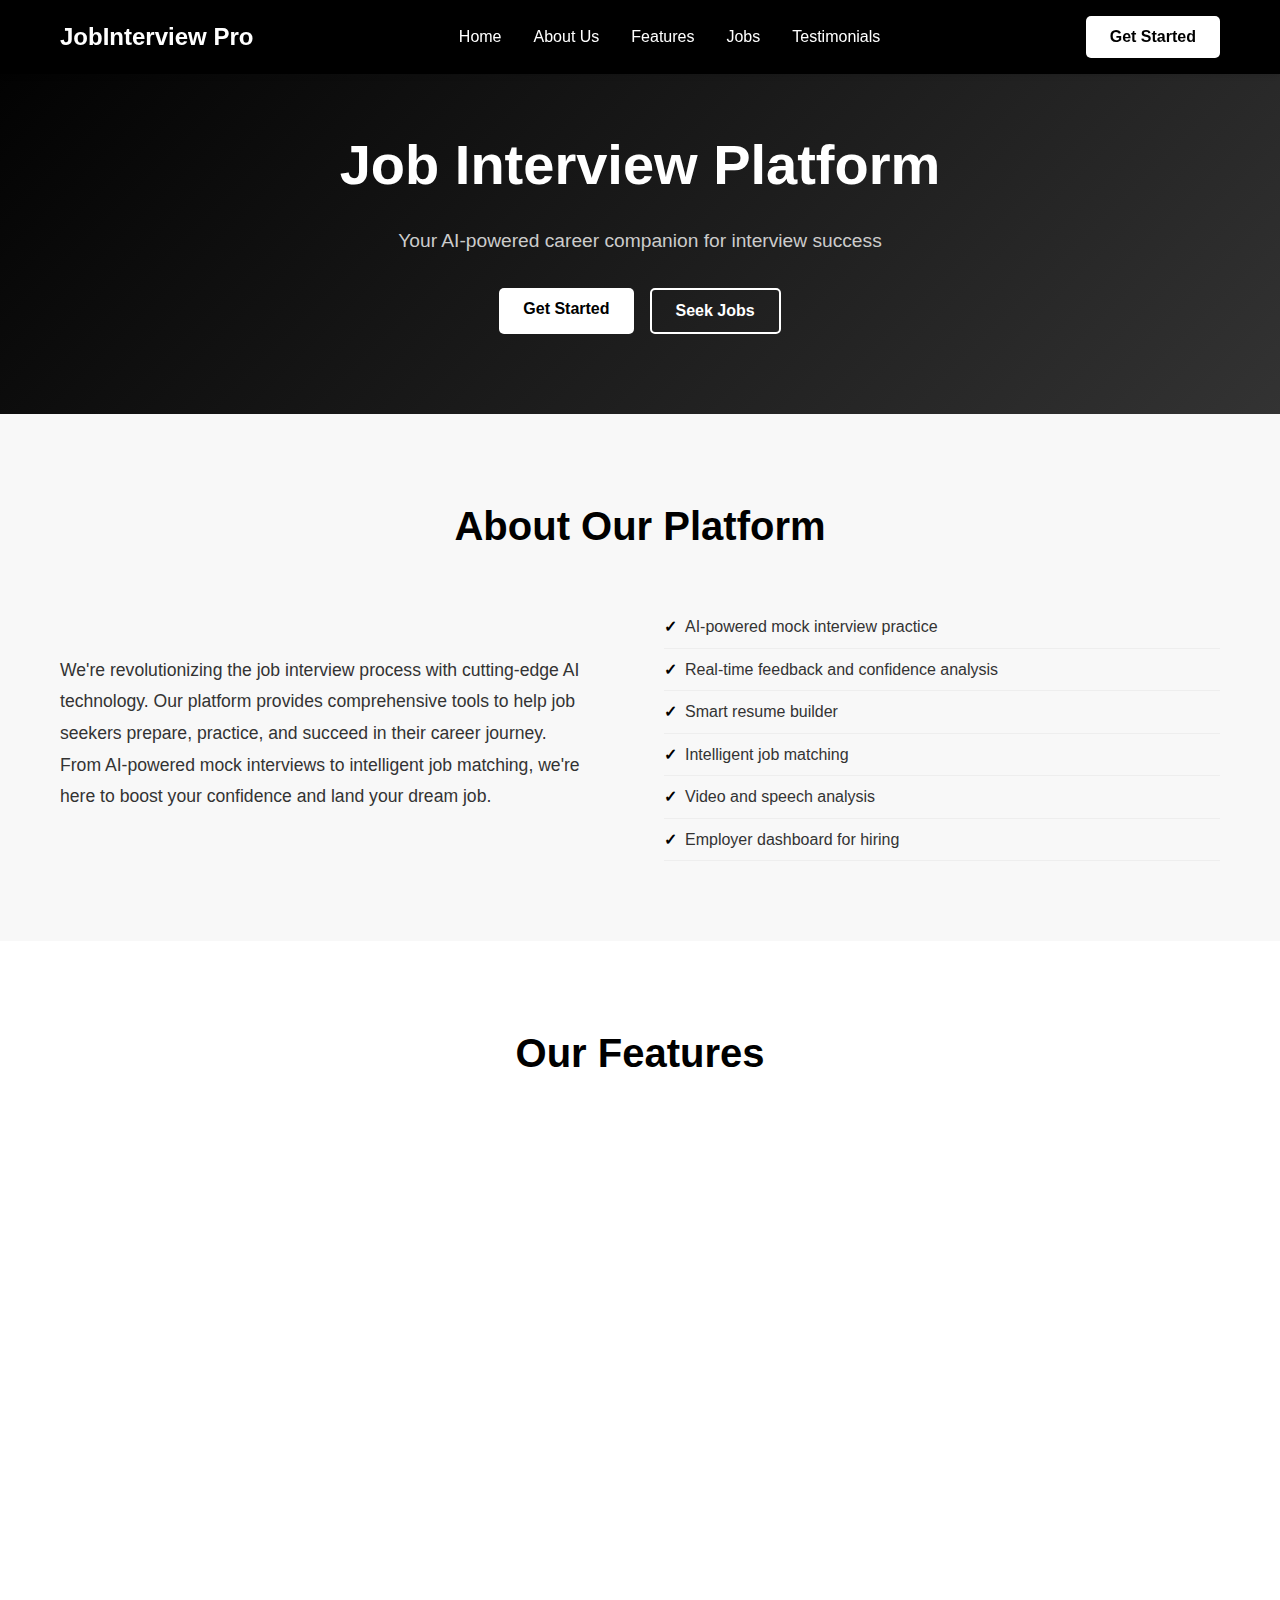
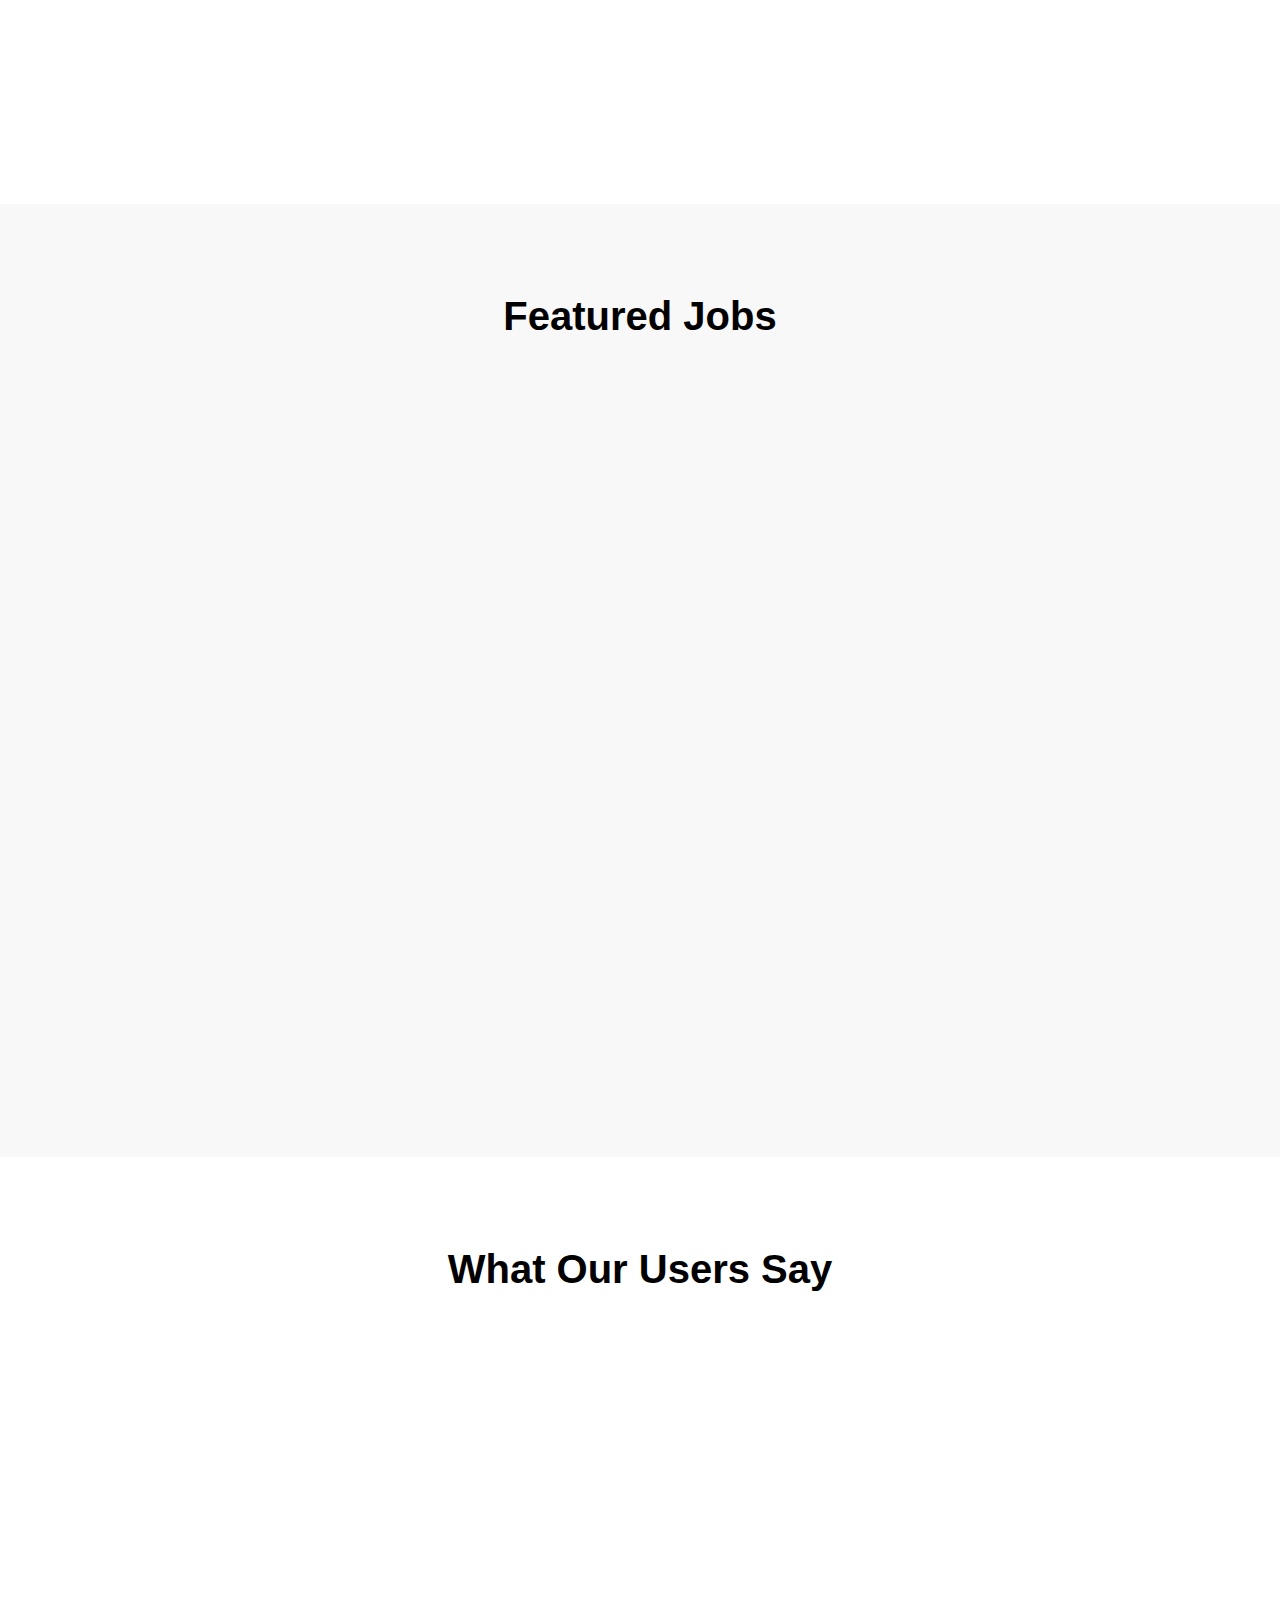
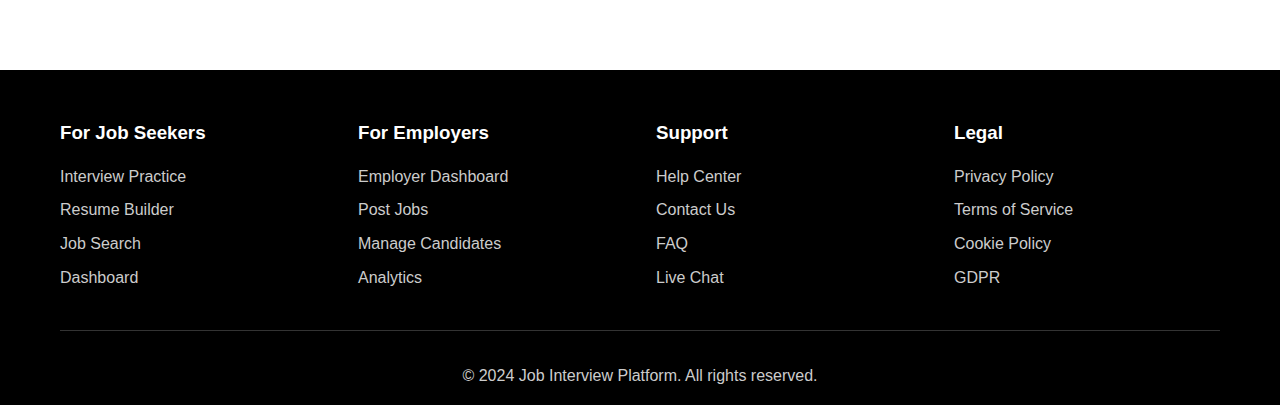
<file: landing.html>
<!DOCTYPE html>
<html lang="en">
<head>
    <meta charset="UTF-8">
    <meta name="viewport" content="width=device-width, initial-scale=1.0">
    <title>Job Interview Platform - Your AI-Powered Career Companion</title>
    <style>
        * {
            margin: 0;
            padding: 0;
            box-sizing: border-box;
        }

        body {
            font-family: 'Arial', sans-serif;
            line-height: 1.6;
            color: #333;
            background-color: #ffffff;
        }

        .container {
            max-width: 1200px;
            margin: 0 auto;
            padding: 0 20px;
        }

        /* Header */
        header {
            background: #000;
            color: #fff;
            padding: 1rem 0;
            position: fixed;
            width: 100%;
            top: 0;
            z-index: 1000;
            box-shadow: 0 2px 5px rgba(0,0,0,0.1);
        }

        nav {
            display: flex;
            justify-content: space-between;
            align-items: center;
        }

        .logo {
            font-size: 1.5rem;
            font-weight: bold;
        }

        .nav-links {
            display: flex;
            list-style: none;
            gap: 2rem;
        }

        .nav-links a {
            color: #fff;
            text-decoration: none;
            transition: color 0.3s;
        }

        .nav-links a:hover {
            color: #ccc;
        }

        .btn {
            background: #fff;
            color: #000;
            padding: 0.5rem 1.5rem;
            border: none;
            border-radius: 5px;
            cursor: pointer;
            text-decoration: none;
            display: inline-block;
            transition: all 0.3s;
            font-weight: bold;
        }

        .btn:hover {
            background: #f0f0f0;
            transform: translateY(-2px);
        }

        .btn-secondary {
            background: transparent;
            color: #fff;
            border: 2px solid #fff;
        }

        .btn-secondary:hover {
            background: #fff;
            color: #000;
        }

        /* Hero Section */
        .hero {
            background: linear-gradient(135deg, #000 0%, #333 100%);
            color: #fff;
            padding: 120px 0 80px;
            text-align: center;
        }

        .hero h1 {
            font-size: 3.5rem;
            margin-bottom: 1rem;
            font-weight: bold;
        }

        .hero p {
            font-size: 1.2rem;
            margin-bottom: 2rem;
            color: #ccc;
        }

        .hero-buttons {
            display: flex;
            gap: 1rem;
            justify-content: center;
            flex-wrap: wrap;
        }

        /* About Section */
        .about {
            padding: 80px 0;
            background: #f8f8f8;
        }

        .about h2 {
            text-align: center;
            font-size: 2.5rem;
            margin-bottom: 3rem;
            color: #000;
        }

        .about-content {
            display: grid;
            grid-template-columns: 1fr 1fr;
            gap: 3rem;
            align-items: center;
        }

        .about-text {
            font-size: 1.1rem;
            line-height: 1.8;
        }

        .features-list {
            list-style: none;
        }

        .features-list li {
            padding: 0.5rem 0;
            border-bottom: 1px solid #eee;
        }

        .features-list li:before {
            content: "✓";
            color: #000;
            font-weight: bold;
            margin-right: 0.5rem;
        }

        /* Features Section */
        .features {
            padding: 80px 0;
            background: #fff;
        }

        .features h2 {
            text-align: center;
            font-size: 2.5rem;
            margin-bottom: 3rem;
            color: #000;
        }

        .features-grid {
            display: grid;
            grid-template-columns: repeat(auto-fit, minmax(280px, 1fr));
            gap: 2rem;
        }

        .feature-card {
            background: #f8f8f8;
            padding: 2rem;
            border-radius: 10px;
            text-align: center;
            transition: all 0.3s;
            border: 2px solid transparent;
            cursor: pointer;
        }

        .feature-card:hover {
            transform: translateY(-5px);
            border-color: #000;
            box-shadow: 0 10px 30px rgba(0,0,0,0.1);
        }

        .feature-icon {
            font-size: 3rem;
            margin-bottom: 1rem;
        }

        .feature-card h3 {
            font-size: 1.5rem;
            margin-bottom: 1rem;
            color: #000;
        }

        /* Jobs Section */
        .jobs {
            padding: 80px 0;
            background: #f8f8f8;
        }

        .jobs h2 {
            text-align: center;
            font-size: 2.5rem;
            margin-bottom: 3rem;
            color: #000;
        }

        .jobs-grid {
            display: grid;
            grid-template-columns: repeat(auto-fit, minmax(350px, 1fr));
            gap: 2rem;
        }

        .job-card {
            background: #fff;
            padding: 2rem;
            border-radius: 10px;
            border: 1px solid #eee;
            transition: all 0.3s;
        }

        .job-card:hover {
            transform: translateY(-3px);
            box-shadow: 0 5px 20px rgba(0,0,0,0.1);
        }

        .job-title {
            font-size: 1.3rem;
            font-weight: bold;
            margin-bottom: 0.5rem;
            color: #000;
        }

        .job-company {
            color: #666;
            margin-bottom: 1rem;
        }

        .job-details {
            margin-bottom: 1.5rem;
        }

        .job-tag {
            display: inline-block;
            background: #000;
            color: #fff;
            padding: 0.2rem 0.8rem;
            border-radius: 15px;
            font-size: 0.8rem;
            margin: 0.2rem;
        }

        /* Testimonials */
        .testimonials {
            padding: 80px 0;
            background: #fff;
        }

        .testimonials h2 {
            text-align: center;
            font-size: 2.5rem;
            margin-bottom: 3rem;
            color: #000;
        }

        .testimonials-grid {
            display: grid;
            grid-template-columns: repeat(auto-fit, minmax(300px, 1fr));
            gap: 2rem;
        }

        .testimonial-card {
            background: #f8f8f8;
            padding: 2rem;
            border-radius: 10px;
            text-align: center;
            border-left: 4px solid #000;
        }

        .testimonial-text {
            font-style: italic;
            margin-bottom: 1rem;
            font-size: 1.1rem;
        }

        .testimonial-author {
            font-weight: bold;
            color: #000;
        }

        .testimonial-role {
            color: #666;
            font-size: 0.9rem;
        }

        /* Footer */
        footer {
            background: #000;
            color: #fff;
            padding: 3rem 0 1rem;
        }

        .footer-content {
            display: grid;
            grid-template-columns: repeat(auto-fit, minmax(250px, 1fr));
            gap: 2rem;
            margin-bottom: 2rem;
        }

        .footer-section h3 {
            margin-bottom: 1rem;
            color: #fff;
        }

        .footer-section ul {
            list-style: none;
        }

        .footer-section ul li {
            margin-bottom: 0.5rem;
        }

        .footer-section ul li a {
            color: #ccc;
            text-decoration: none;
            transition: color 0.3s;
        }

        .footer-section ul li a:hover {
            color: #fff;
        }

        .footer-bottom {
            text-align: center;
            padding-top: 2rem;
            border-top: 1px solid #333;
            color: #ccc;
        }

        /* Responsive */
        @media (max-width: 768px) {
            .nav-links {
                display: none;
            }

            .hero h1 {
                font-size: 2.5rem;
            }

            .hero-buttons {
                flex-direction: column;
                align-items: center;
            }

            .about-content {
                grid-template-columns: 1fr;
            }

            .features-grid {
                grid-template-columns: 1fr;
            }
        }
    </style>
</head>
<body>
    <!-- Header -->
    <header>
        <nav class="container">
            <div class="logo">JobInterview Pro</div>
            <ul class="nav-links">
                <li><a href="auth.html">Home</a></li>
                <li><a href="auth.html">About Us</a></li>
                <li><a href="auth.html">Features</a></li>
                <li><a href="auth.html">Jobs</a></li>
                <li><a href="auth.html">Testimonials</a></li>
            </ul>
            <a href="auth.html" class="btn">Get Started</a>
        </nav>
    </header>

    <!-- Hero Section -->
    <section class="hero">
        <div class="container">
            <h1>Job Interview Platform</h1>
            <p>Your AI-powered career companion for interview success</p>
            <div class="hero-buttons">
                <a href="auth.html" class="btn">Get Started</a>
                <a href="auth.html" class="btn btn-secondary">Seek Jobs</a>
            </div>
        </div>
    </section>

    <!-- About Section -->
    <section class="about">
        <div class="container">
            <h2>About Our Platform</h2>
            <div class="about-content">
                <div class="about-text">
                    <p>We're revolutionizing the job interview process with cutting-edge AI technology. Our platform provides comprehensive tools to help job seekers prepare, practice, and succeed in their career journey.</p>
                    <p>From AI-powered mock interviews to intelligent job matching, we're here to boost your confidence and land your dream job.</p>
                </div>
                <div>
                    <ul class="features-list">
                        <li>AI-powered mock interview practice</li>
                        <li>Real-time feedback and confidence analysis</li>
                        <li>Smart resume builder</li>
                        <li>Intelligent job matching</li>
                        <li>Video and speech analysis</li>
                        <li>Employer dashboard for hiring</li>
                    </ul>
                </div>
            </div>
        </div>
    </section>

    <!-- Features Section -->
    <section class="features">
        <div class="container">
            <h2>Our Features</h2>
            <div class="features-grid">
                <div class="feature-card" onclick="window.location.href='auth.html'">
                    <div class="feature-icon">🎤</div>
                    <h3>Mock Interview</h3>
                    <p>Practice with AI-powered interviews and get real-time feedback on your performance.</p>
                </div>
                <div class="feature-card" onclick="window.location.href='auth.html'">
                    <div class="feature-icon">📄</div>
                    <h3>Resume Builder</h3>
                    <p>Create professional resumes with our intelligent builder and optimization tools.</p>
                </div>
                <div class="feature-card" onclick="window.location.href='auth.html'">
                    <div class="feature-icon">🔍</div>
                    <h3>Job Search</h3>
                    <p>Find your perfect job match with our AI-powered job recommendation system.</p>
                </div>
                <div class="feature-card" onclick="window.location.href='auth.html'">
                    <div class="feature-icon">💼</div>
                    <h3>Employer Dashboard</h3>
                    <p>Post jobs, manage candidates, and streamline your hiring process.</p>
                </div>
            </div>
        </div>
    </section>

    <!-- Jobs Section -->
    <section class="jobs">
        <div class="container">
            <h2>Featured Jobs</h2>
            <div class="jobs-grid">
                <div class="job-card">
                    <div class="job-title">Senior Software Engineer</div>
                    <div class="job-company">Tech Corp Inc.</div>
                    <div class="job-details">
                        <div class="job-tag">Remote</div>
                        <div class="job-tag">Full-time</div>
                        <div class="job-tag">$120k-150k</div>
                    </div>
                    <p>Join our innovative team building next-generation software solutions...</p>
                    <br>
                    <a href="auth.html" class="btn">Apply Now</a>
                </div>
                <div class="job-card">
                    <div class="job-title">Product Manager</div>
                    <div class="job-company">Innovation Labs</div>
                    <div class="job-details">
                        <div class="job-tag">Hybrid</div>
                        <div class="job-tag">Full-time</div>
                        <div class="job-tag">$100k-130k</div>
                    </div>
                    <p>Lead product strategy and development for cutting-edge AI products...</p>
                    <br>
                    <a href="auth.html" class="btn">Apply Now</a>
                </div>
                <div class="job-card">
                    <div class="job-title">UX Designer</div>
                    <div class="job-company">Design Studio Pro</div>
                    <div class="job-details">
                        <div class="job-tag">On-site</div>
                        <div class="job-tag">Full-time</div>
                        <div class="job-tag">$80k-100k</div>
                    </div>
                    <p>Create beautiful and intuitive user experiences for web and mobile...</p>
                    <br>
                    <a href="auth.html" class="btn">Apply Now</a>
                </div>
                <div class="job-card">
                    <div class="job-title">Data Scientist</div>
                    <div class="job-company">AI Solutions Ltd</div>
                    <div class="job-details">
                        <div class="job-tag">Remote</div>
                        <div class="job-tag">Contract</div>
                        <div class="job-tag">$90k-120k</div>
                    </div>
                    <p>Analyze complex datasets and build machine learning models...</p>
                    <br>
                    <a href="auth.html" class="btn">Apply Now</a>
                </div>
            </div>
        </div>
    </section>

    <!-- Testimonials -->
    <section class="testimonials">
        <div class="container">
            <h2>What Our Users Say</h2>
            <div class="testimonials-grid">
                <div class="testimonial-card">
                    <div class="testimonial-text">"This platform helped me land my dream job! The mock interviews were incredibly realistic and the feedback was invaluable."</div>
                    <div class="testimonial-author">Sarah Johnson</div>
                    <div class="testimonial-role">Software Engineer at Google</div>
                </div>
                <div class="testimonial-card">
                    <div class="testimonial-text">"The AI-powered resume builder created a professional resume that got me multiple interview calls within a week."</div>
                    <div class="testimonial-author">Michael Chen</div>
                    <div class="testimonial-role">Product Manager at Microsoft</div>
                </div>
                <div class="testimonial-card">
                    <div class="testimonial-text">"As an employer, this platform has streamlined our hiring process. We find better candidates faster than ever before."</div>
                    <div class="testimonial-author">Emily Rodriguez</div>
                    <div class="testimonial-role">HR Director at StartupXYZ</div>
                </div>
            </div>
        </div>
    </section>

    <!-- Footer -->
    <footer>
        <div class="container">
            <div class="footer-content">
                <div class="footer-section">
                    <h3>For Job Seekers</h3>
                    <ul>
                        <li><a href="auth.html">Interview Practice</a></li>
                        <li><a href="auth.html">Resume Builder</a></li>
                        <li><a href="auth.html">Job Search</a></li>
                        <li><a href="auth.html">Dashboard</a></li>
                    </ul>
                </div>
                <div class="footer-section">
                    <h3>For Employers</h3>
                    <ul>
                        <li><a href="auth.html">Employer Dashboard</a></li>
                        <li><a href="auth.html">Post Jobs</a></li>
                        <li><a href="auth.html">Manage Candidates</a></li>
                        <li><a href="auth.html">Analytics</a></li>
                    </ul>
                </div>
                <div class="footer-section">
                    <h3>Support</h3>
                    <ul>
                        <li><a href="auth.html">Help Center</a></li>
                        <li><a href="auth.html">Contact Us</a></li>
                        <li><a href="auth.html">FAQ</a></li>
                        <li><a href="auth.html">Live Chat</a></li>
                    </ul>
                </div>
                <div class="footer-section">
                    <h3>Legal</h3>
                    <ul>
                        <li><a href="auth.html">Privacy Policy</a></li>
                        <li><a href="auth.html">Terms of Service</a></li>
                        <li><a href="auth.html">Cookie Policy</a></li>
                        <li><a href="auth.html">GDPR</a></li>
                    </ul>
                </div>
            </div>
            <div class="footer-bottom">
                <p>&copy; 2024 Job Interview Platform. All rights reserved.</p>
            </div>
        </div>
    </footer>

    <script>
        // Smooth scrolling for anchor links
        document.querySelectorAll('a[href^="#"]').forEach(anchor => {
            anchor.addEventListener('click', function (e) {
                e.preventDefault();
                document.querySelector(this.getAttribute('href')).scrollIntoView({
                    behavior: 'smooth'
                });
            });
        });

        // Add scroll effect to header
        window.addEventListener('scroll', function() {
            const header = document.querySelector('header');
            if (window.scrollY > 100) {
                header.style.background = 'rgba(0, 0, 0, 0.95)';
            } else {
                header.style.background = '#000';
            }
        });

        // Add click handlers for feature cards
        document.querySelectorAll('.feature-card').forEach(card => {
            card.addEventListener('click', function() {
                window.location.href = 'auth.html';
            });
        });

        // Add animation on scroll
        const observerOptions = {
            threshold: 0.1,
            rootMargin: '0px 0px -50px 0px'
        };

        const observer = new IntersectionObserver(function(entries) {
            entries.forEach(entry => {
                if (entry.isIntersecting) {
                    entry.target.style.opacity = '1';
                    entry.target.style.transform = 'translateY(0)';
                }
            });
        }, observerOptions);

        // Observe elements for animation
        document.querySelectorAll('.feature-card, .job-card, .testimonial-card').forEach(el => {
            el.style.opacity = '0';
            el.style.transform = 'translateY(20px)';
            el.style.transition = 'opacity 0.6s ease, transform 0.6s ease';
            observer.observe(el);
        });
    </script>
</body>
</html>
</file>
